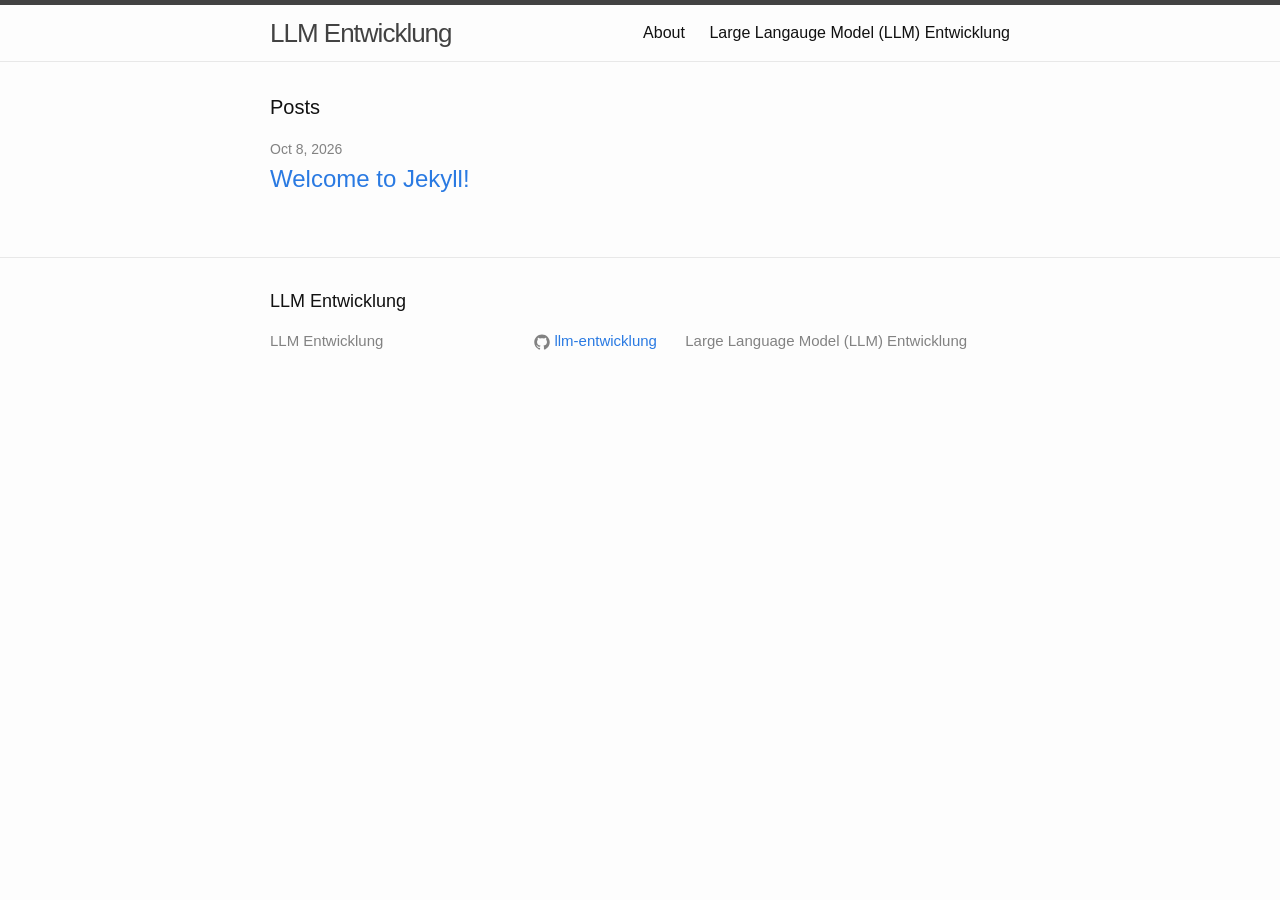
<file: index.html>
<!DOCTYPE html>
<html>

  <head>
    <meta charset="utf-8">
    <meta name="viewport" content="width=device-width initial-scale=1" />
    <meta http-equiv="X-UA-Compatible" content="IE=edge">

    <title>Large Langauge Model (LLM) Entwicklung</title>
    <meta name="description" content="Large Language Model (LLM) Entwicklung">

    <link rel="stylesheet" href="/css/main.css">
    <link rel="canonical" href="https://llm-entwicklung.de/">
</head>


  <body>

    <header class="site-header">

  <div class="wrapper">

    <a class="site-title" href="/">LLM Entwicklung</a>

    <nav class="site-nav">
      <a href="#" class="menu-icon">
        <svg viewBox="0 0 18 15">
          <path fill="#424242" d="M18,1.484c0,0.82-0.665,1.484-1.484,1.484H1.484C0.665,2.969,0,2.304,0,1.484l0,0C0,0.665,0.665,0,1.484,0 h15.031C17.335,0,18,0.665,18,1.484L18,1.484z"/>
          <path fill="#424242" d="M18,7.516C18,8.335,17.335,9,16.516,9H1.484C0.665,9,0,8.335,0,7.516l0,0c0-0.82,0.665-1.484,1.484-1.484 h15.031C17.335,6.031,18,6.696,18,7.516L18,7.516z"/>
          <path fill="#424242" d="M18,13.516C18,14.335,17.335,15,16.516,15H1.484C0.665,15,0,14.335,0,13.516l0,0 c0-0.82,0.665-1.484,1.484-1.484h15.031C17.335,12.031,18,12.696,18,13.516L18,13.516z"/>
        </svg>
      </a>

      <div class="trigger">
        
          
        
          
          <a class="page-link" href="/about/">About</a>
          
        
          
          <a class="page-link" href="/">Large Langauge Model (LLM) Entwicklung</a>
          
        
          
        
          
        
          
        
      </div>
    </nav>

  </div>

</header>


    <div class="page-content">
      <div class="wrapper">
        <div class="home">

  <h1 class="page-heading">Posts</h1>

  <ul class="post-list">
    
      <li>
        <span class="post-meta">Oct 8, 2026</span>

        <h2>
          <a class="post-link" href="/2026/welcome-to-jekyll.html">Welcome to Jekyll!</a>
        </h2>
      </li>
    
  </ul>

</div>

      </div>
    </div>

    <footer class="site-footer">

  <div class="wrapper">

    <h2 class="footer-heading">LLM Entwicklung</h2>

    <div class="footer-col-wrapper">
      <div class="footer-col  footer-col-1">
        <ul class="contact-list">
          <li>LLM Entwicklung</li>
          <li><a href="mailto:"></a></li>
        </ul>
      </div>

      <div class="footer-col  footer-col-2">
        <ul class="social-media-list">
          
          <li>
            <a href="https://github.com/llm-entwicklung">
              <span class="icon  icon--github">
                <svg viewBox="0 0 16 16">
                  <path fill="#828282" d="M7.999,0.431c-4.285,0-7.76,3.474-7.76,7.761 c0,3.428,2.223,6.337,5.307,7.363c0.388,0.071,0.53-0.168,0.53-0.374c0-0.184-0.007-0.672-0.01-1.32 c-2.159,0.469-2.614-1.04-2.614-1.04c-0.353-0.896-0.862-1.135-0.862-1.135c-0.705-0.481,0.053-0.472,0.053-0.472 c0.779,0.055,1.189,0.8,1.189,0.8c0.692,1.186,1.816,0.843,2.258,0.645c0.071-0.502,0.271-0.843,0.493-1.037 C4.86,11.425,3.049,10.76,3.049,7.786c0-0.847,0.302-1.54,0.799-2.082C3.768,5.507,3.501,4.718,3.924,3.65 c0,0,0.652-0.209,2.134,0.796C6.677,4.273,7.34,4.187,8,4.184c0.659,0.003,1.323,0.089,1.943,0.261 c1.482-1.004,2.132-0.796,2.132-0.796c0.423,1.068,0.157,1.857,0.077,2.054c0.497,0.542,0.798,1.235,0.798,2.082 c0,2.981-1.814,3.637-3.543,3.829c0.279,0.24,0.527,0.713,0.527,1.437c0,1.037-0.01,1.874-0.01,2.129 c0,0.208,0.14,0.449,0.534,0.373c3.081-1.028,5.302-3.935,5.302-7.362C15.76,3.906,12.285,0.431,7.999,0.431z"/>
                </svg>
              </span>

              <span class="username">llm-entwicklung</span>
            </a>
          </li>
          

          
        </ul>
      </div>

      <div class="footer-col  footer-col-3">
        <p class="text">Large Language Model (LLM) Entwicklung</p>
      </div>
    </div>

  </div>

</footer>


  </body>

</html>
</file>
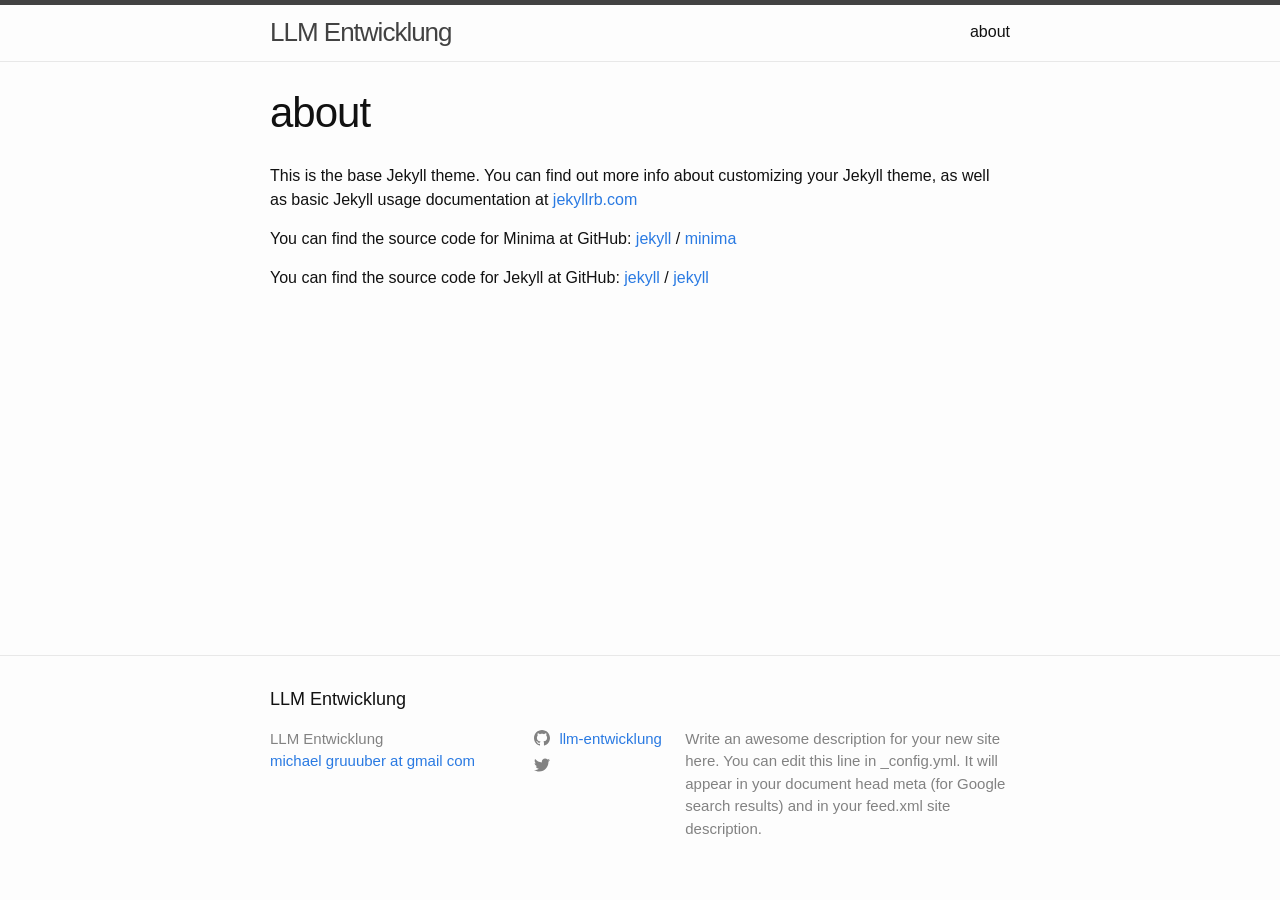
<file: about/index.html>
<!DOCTYPE html>
<html lang="en"><head>
  <meta charset="utf-8">
  <meta http-equiv="X-UA-Compatible" content="IE=edge">
  <meta name="viewport" content="width=device-width, initial-scale=1"><!-- Begin Jekyll SEO tag v2.9.1 -->
<title>about | LLM Entwicklung</title>
<meta name="generator" content="Jekyll v4.4.1" />
<meta property="og:title" content="about" />
<meta property="og:locale" content="en_US" />
<meta name="description" content="Write an awesome description for your new site here. You can edit this line in _config.yml. It will appear in your document head meta (for Google search results) and in your feed.xml site description." />
<meta name="twitter:description" property="og:description" content="Write an awesome description for your new site here. You can edit this line in _config.yml. It will appear in your document head meta (for Google search results) and in your feed.xml site description." />
<link rel="canonical" href="http://localhost:4000/about/" />
<meta property="og:url" content="http://localhost:4000/about/" />
<meta property="og:site_name" content="LLM Entwicklung" />
<meta property="og:type" content="website" />
<meta name="twitter:card" content="summary" />
<meta name="twitter:title" content="about" />
<script type="application/ld+json">
{"@context":"https://schema.org","@type":"WebSite","description":"Write an awesome description for your new site here. You can edit this line in _config.yml. It will appear in your document head meta (for Google search results) and in your feed.xml site description.","headline":"about","name":"LLM Entwicklung","url":"http://localhost:4000/about/"}</script>
<!-- End Jekyll SEO tag -->
<link rel="stylesheet" href="/assets/main.css"><link type="application/atom+xml" rel="alternate" href="http://localhost:4000/feed.xml" title="LLM Entwicklung" /></head>
<body><header class="site-header" role="banner">

  <div class="wrapper"><a class="site-title" rel="author" href="/">LLM Entwicklung</a><nav class="site-nav">
        <input type="checkbox" id="nav-trigger" class="nav-trigger" />
        <label for="nav-trigger">
          <span class="menu-icon">
            <svg viewBox="0 0 18 15" width="18px" height="15px">
              <path d="M18,1.484c0,0.82-0.665,1.484-1.484,1.484H1.484C0.665,2.969,0,2.304,0,1.484l0,0C0,0.665,0.665,0,1.484,0 h15.032C17.335,0,18,0.665,18,1.484L18,1.484z M18,7.516C18,8.335,17.335,9,16.516,9H1.484C0.665,9,0,8.335,0,7.516l0,0 c0-0.82,0.665-1.484,1.484-1.484h15.032C17.335,6.031,18,6.696,18,7.516L18,7.516z M18,13.516C18,14.335,17.335,15,16.516,15H1.484 C0.665,15,0,14.335,0,13.516l0,0c0-0.82,0.665-1.483,1.484-1.483h15.032C17.335,12.031,18,12.695,18,13.516L18,13.516z"/>
            </svg>
          </span>
        </label>

        <div class="trigger"><a class="page-link" href="/about/">about</a></div>
      </nav></div>
</header>
<main class="page-content" aria-label="Content">
      <div class="wrapper">
        <article class="post">

  <header class="post-header">
    <h1 class="post-title">about</h1>
  </header>

  <div class="post-content">
    <p>This is the base Jekyll theme. You can find out more info about customizing 
your Jekyll theme, as well as basic Jekyll usage documentation at 
<a href="https://jekyllrb.com/">jekyllrb.com</a></p>

<p>You can find the source code for Minima at GitHub:
<a href="https://github.com/jekyll">jekyll</a> /
<a href="https://github.com/jekyll/minima">minima</a></p>

<p>You can find the source code for Jekyll at GitHub:
<a href="https://github.com/jekyll">jekyll</a> /
<a href="https://github.com/jekyll/jekyll">jekyll</a></p>


  </div>

</article>

      </div>
    </main><footer class="site-footer h-card">
  <data class="u-url" href="/"></data>

  <div class="wrapper">

    <h2 class="footer-heading">LLM Entwicklung</h2>

    <div class="footer-col-wrapper">
      <div class="footer-col footer-col-1">
        <ul class="contact-list">
          <li class="p-name">LLM Entwicklung</li><li><a class="u-email" href="mailto:michael gruuuber at gmail com">michael gruuuber at gmail com</a></li></ul>
      </div>

      <div class="footer-col footer-col-2"><ul class="social-media-list"><li><a href="https://github.com/llm-entwicklung"><svg class="svg-icon"><use xlink:href="/assets/minima-social-icons.svg#github"></use></svg> <span class="username">llm-entwicklung</span></a></li><li><a href="https://www.twitter.com/"><svg class="svg-icon"><use xlink:href="/assets/minima-social-icons.svg#twitter"></use></svg> <span class="username"></span></a></li></ul>
</div>

      <div class="footer-col footer-col-3">
        <p>Write an awesome description for your new site here. You can edit this line in _config.yml. It will appear in your document head meta (for Google search results) and in your feed.xml site description.</p>
      </div>
    </div>

  </div>

</footer>
</body>

</html>
</file>
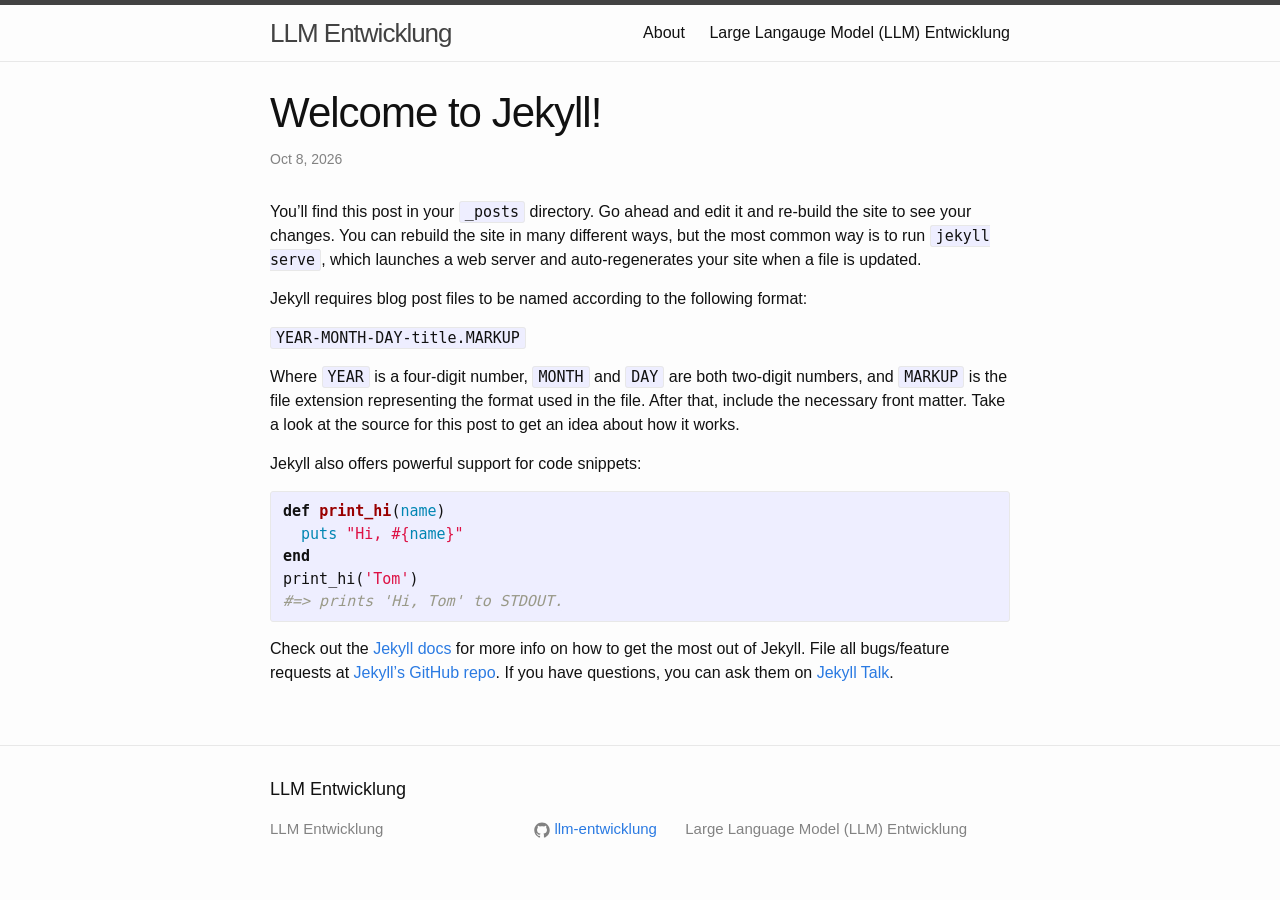
<file: 2026/welcome-to-jekyll.html>
<!DOCTYPE html>
<html>

  <head>
    <meta charset="utf-8">
    <meta name="viewport" content="width=device-width initial-scale=1" />
    <meta http-equiv="X-UA-Compatible" content="IE=edge">

    <title>Welcome to Jekyll!</title>
    <meta name="description" content="Large Language Model (LLM) Entwicklung">

    <link rel="stylesheet" href="/css/main.css">
    <link rel="canonical" href="https://llm-entwicklung.de/2026/welcome-to-jekyll.html">
</head>


  <body>

    <header class="site-header">

  <div class="wrapper">

    <a class="site-title" href="/">LLM Entwicklung</a>

    <nav class="site-nav">
      <a href="#" class="menu-icon">
        <svg viewBox="0 0 18 15">
          <path fill="#424242" d="M18,1.484c0,0.82-0.665,1.484-1.484,1.484H1.484C0.665,2.969,0,2.304,0,1.484l0,0C0,0.665,0.665,0,1.484,0 h15.031C17.335,0,18,0.665,18,1.484L18,1.484z"/>
          <path fill="#424242" d="M18,7.516C18,8.335,17.335,9,16.516,9H1.484C0.665,9,0,8.335,0,7.516l0,0c0-0.82,0.665-1.484,1.484-1.484 h15.031C17.335,6.031,18,6.696,18,7.516L18,7.516z"/>
          <path fill="#424242" d="M18,13.516C18,14.335,17.335,15,16.516,15H1.484C0.665,15,0,14.335,0,13.516l0,0 c0-0.82,0.665-1.484,1.484-1.484h15.031C17.335,12.031,18,12.696,18,13.516L18,13.516z"/>
        </svg>
      </a>

      <div class="trigger">
        
          
        
          
          <a class="page-link" href="/about/">About</a>
          
        
          
          <a class="page-link" href="/">Large Langauge Model (LLM) Entwicklung</a>
          
        
          
        
          
        
          
        
      </div>
    </nav>

  </div>

</header>


    <div class="page-content">
      <div class="wrapper">
        <div class="post">

  <header class="post-header">
    <h1 class="post-title">Welcome to Jekyll!</h1>
    <p class="post-meta">Oct 8, 2026</p>
  </header>

  <article class="post-content">
    <p>You’ll find this post in your <code class="language-plaintext highlighter-rouge">_posts</code> directory. Go ahead and edit it and re-build the site to see your changes. You can rebuild the site in many different ways, but the most common way is to run <code class="language-plaintext highlighter-rouge">jekyll serve</code>, which launches a web server and auto-regenerates your site when a file is updated.</p>

<p>Jekyll requires blog post files to be named according to the following format:</p>

<p><code class="language-plaintext highlighter-rouge">YEAR-MONTH-DAY-title.MARKUP</code></p>

<p>Where <code class="language-plaintext highlighter-rouge">YEAR</code> is a four-digit number, <code class="language-plaintext highlighter-rouge">MONTH</code> and <code class="language-plaintext highlighter-rouge">DAY</code> are both two-digit numbers, and <code class="language-plaintext highlighter-rouge">MARKUP</code> is the file extension representing the format used in the file. After that, include the necessary front matter. Take a look at the source for this post to get an idea about how it works.</p>

<p>Jekyll also offers powerful support for code snippets:</p>

<figure class="highlight"><pre><code class="language-ruby" data-lang="ruby"><span class="k">def</span> <span class="nf">print_hi</span><span class="p">(</span><span class="nb">name</span><span class="p">)</span>
  <span class="nb">puts</span> <span class="s2">"Hi, </span><span class="si">#{</span><span class="nb">name</span><span class="si">}</span><span class="s2">"</span>
<span class="k">end</span>
<span class="n">print_hi</span><span class="p">(</span><span class="s1">'Tom'</span><span class="p">)</span>
<span class="c1">#=&gt; prints 'Hi, Tom' to STDOUT.</span></code></pre></figure>

<p>Check out the <a href="https://jekyllrb.com/docs/home">Jekyll docs</a> for more info on how to get the most out of Jekyll. File all bugs/feature requests at <a href="https://github.com/jekyll/jekyll">Jekyll’s GitHub repo</a>. If you have questions, you can ask them on <a href="https://talk.jekyllrb.com/">Jekyll Talk</a>.</p>


  </article>

</div>

      </div>
    </div>

    <footer class="site-footer">

  <div class="wrapper">

    <h2 class="footer-heading">LLM Entwicklung</h2>

    <div class="footer-col-wrapper">
      <div class="footer-col  footer-col-1">
        <ul class="contact-list">
          <li>LLM Entwicklung</li>
          <li><a href="mailto:"></a></li>
        </ul>
      </div>

      <div class="footer-col  footer-col-2">
        <ul class="social-media-list">
          
          <li>
            <a href="https://github.com/llm-entwicklung">
              <span class="icon  icon--github">
                <svg viewBox="0 0 16 16">
                  <path fill="#828282" d="M7.999,0.431c-4.285,0-7.76,3.474-7.76,7.761 c0,3.428,2.223,6.337,5.307,7.363c0.388,0.071,0.53-0.168,0.53-0.374c0-0.184-0.007-0.672-0.01-1.32 c-2.159,0.469-2.614-1.04-2.614-1.04c-0.353-0.896-0.862-1.135-0.862-1.135c-0.705-0.481,0.053-0.472,0.053-0.472 c0.779,0.055,1.189,0.8,1.189,0.8c0.692,1.186,1.816,0.843,2.258,0.645c0.071-0.502,0.271-0.843,0.493-1.037 C4.86,11.425,3.049,10.76,3.049,7.786c0-0.847,0.302-1.54,0.799-2.082C3.768,5.507,3.501,4.718,3.924,3.65 c0,0,0.652-0.209,2.134,0.796C6.677,4.273,7.34,4.187,8,4.184c0.659,0.003,1.323,0.089,1.943,0.261 c1.482-1.004,2.132-0.796,2.132-0.796c0.423,1.068,0.157,1.857,0.077,2.054c0.497,0.542,0.798,1.235,0.798,2.082 c0,2.981-1.814,3.637-3.543,3.829c0.279,0.24,0.527,0.713,0.527,1.437c0,1.037-0.01,1.874-0.01,2.129 c0,0.208,0.14,0.449,0.534,0.373c3.081-1.028,5.302-3.935,5.302-7.362C15.76,3.906,12.285,0.431,7.999,0.431z"/>
                </svg>
              </span>

              <span class="username">llm-entwicklung</span>
            </a>
          </li>
          

          
        </ul>
      </div>

      <div class="footer-col  footer-col-3">
        <p class="text">Large Language Model (LLM) Entwicklung</p>
      </div>
    </div>

  </div>

</footer>


  </body>

</html>
</file>
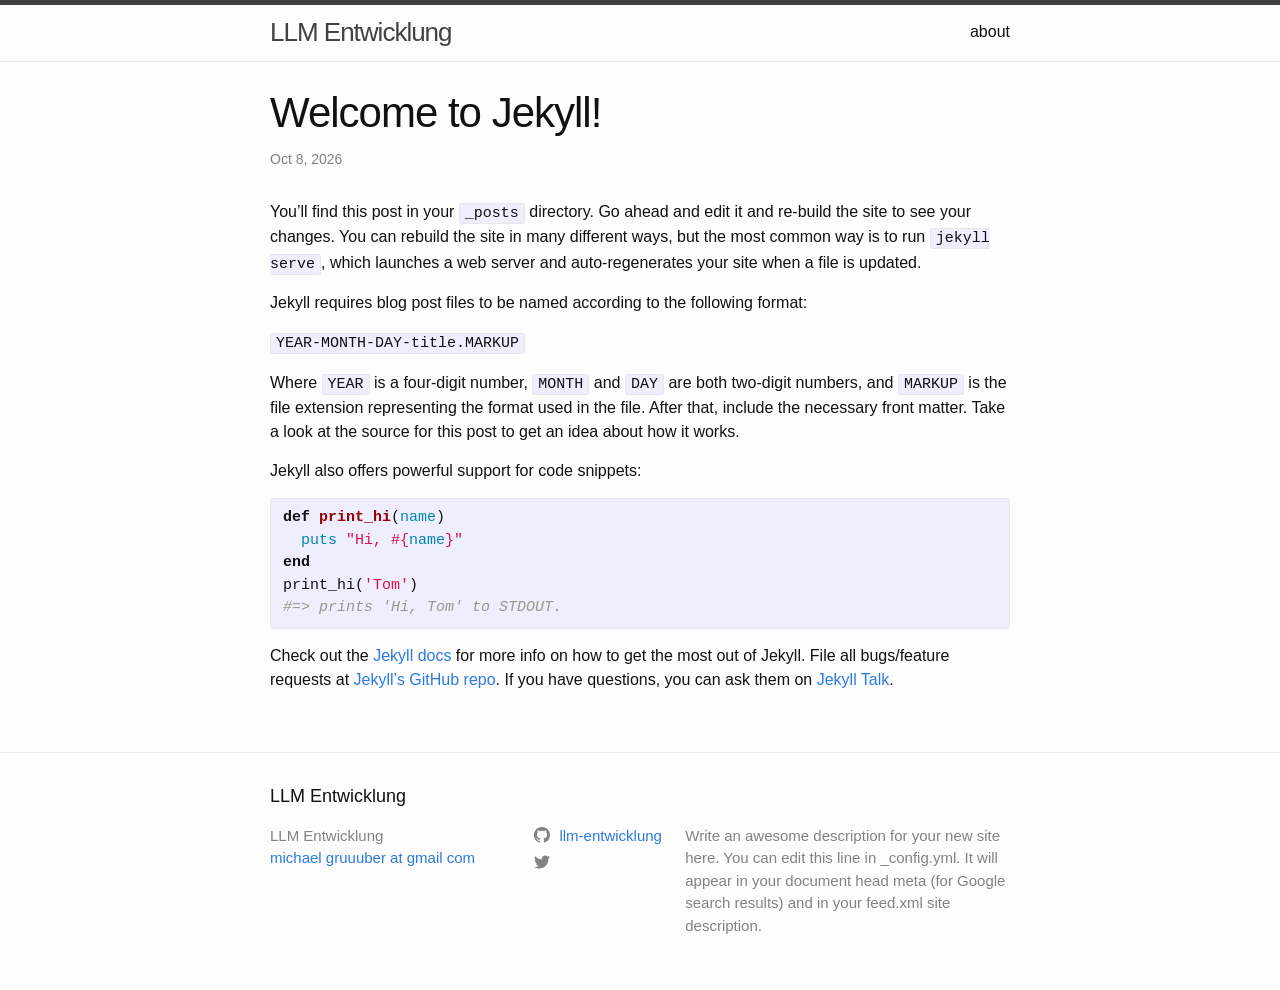
<file: jekyll/update/2026/10/08/welcome-to-jekyll.html>
<!DOCTYPE html>
<html lang="en"><head>
  <meta charset="utf-8">
  <meta http-equiv="X-UA-Compatible" content="IE=edge">
  <meta name="viewport" content="width=device-width, initial-scale=1"><!-- Begin Jekyll SEO tag v2.9.1 -->
<title>Welcome to Jekyll! | LLM Entwicklung</title>
<meta name="generator" content="Jekyll v4.4.1" />
<meta property="og:title" content="Welcome to Jekyll!" />
<meta property="og:locale" content="en_US" />
<meta name="description" content="You’ll find this post in your _posts directory. Go ahead and edit it and re-build the site to see your changes. You can rebuild the site in many different ways, but the most common way is to run jekyll serve, which launches a web server and auto-regenerates your site when a file is updated." />
<meta name="twitter:description" property="og:description" content="You’ll find this post in your _posts directory. Go ahead and edit it and re-build the site to see your changes. You can rebuild the site in many different ways, but the most common way is to run jekyll serve, which launches a web server and auto-regenerates your site when a file is updated." />
<link rel="canonical" href="http://localhost:4000/jekyll/update/2026/10/08/welcome-to-jekyll.html" />
<meta property="og:url" content="http://localhost:4000/jekyll/update/2026/10/08/welcome-to-jekyll.html" />
<meta property="og:site_name" content="LLM Entwicklung" />
<meta property="og:type" content="article" />
<meta property="article:published_time" content="2026-10-08T14:58:10+02:00" />
<meta property="article:modified_time" content="2026-10-08T14:58:10+02:00" />
<meta name="twitter:card" content="summary" />
<meta name="twitter:title" content="Welcome to Jekyll!" />
<script type="application/ld+json">
{"@context":"https://schema.org","@type":"BlogPosting","dateModified":"2026-10-08T14:58:10+02:00","datePublished":"2026-10-08T14:58:10+02:00","description":"You’ll find this post in your _posts directory. Go ahead and edit it and re-build the site to see your changes. You can rebuild the site in many different ways, but the most common way is to run jekyll serve, which launches a web server and auto-regenerates your site when a file is updated.","headline":"Welcome to Jekyll!","mainEntityOfPage":{"@type":"WebPage","@id":"http://localhost:4000/jekyll/update/2026/10/08/welcome-to-jekyll.html"},"url":"http://localhost:4000/jekyll/update/2026/10/08/welcome-to-jekyll.html"}</script>
<!-- End Jekyll SEO tag -->
<link rel="stylesheet" href="/assets/main.css"><link type="application/atom+xml" rel="alternate" href="http://localhost:4000/feed.xml" title="LLM Entwicklung" /></head>
<body><header class="site-header" role="banner">

  <div class="wrapper"><a class="site-title" rel="author" href="/">LLM Entwicklung</a><nav class="site-nav">
        <input type="checkbox" id="nav-trigger" class="nav-trigger" />
        <label for="nav-trigger">
          <span class="menu-icon">
            <svg viewBox="0 0 18 15" width="18px" height="15px">
              <path d="M18,1.484c0,0.82-0.665,1.484-1.484,1.484H1.484C0.665,2.969,0,2.304,0,1.484l0,0C0,0.665,0.665,0,1.484,0 h15.032C17.335,0,18,0.665,18,1.484L18,1.484z M18,7.516C18,8.335,17.335,9,16.516,9H1.484C0.665,9,0,8.335,0,7.516l0,0 c0-0.82,0.665-1.484,1.484-1.484h15.032C17.335,6.031,18,6.696,18,7.516L18,7.516z M18,13.516C18,14.335,17.335,15,16.516,15H1.484 C0.665,15,0,14.335,0,13.516l0,0c0-0.82,0.665-1.483,1.484-1.483h15.032C17.335,12.031,18,12.695,18,13.516L18,13.516z"/>
            </svg>
          </span>
        </label>

        <div class="trigger"><a class="page-link" href="/about/">about</a></div>
      </nav></div>
</header>
<main class="page-content" aria-label="Content">
      <div class="wrapper">
        <article class="post h-entry" itemscope itemtype="http://schema.org/BlogPosting">

  <header class="post-header">
    <h1 class="post-title p-name" itemprop="name headline">Welcome to Jekyll!</h1>
    <p class="post-meta">
      <time class="dt-published" datetime="2026-10-08T14:58:10+02:00" itemprop="datePublished">Oct 8, 2026
      </time></p>
  </header>

  <div class="post-content e-content" itemprop="articleBody">
    <p>You’ll find this post in your <code class="language-plaintext highlighter-rouge">_posts</code> directory. Go ahead and edit it and re-build the site to see your changes. You can rebuild the site in many different ways, but the most common way is to run <code class="language-plaintext highlighter-rouge">jekyll serve</code>, which launches a web server and auto-regenerates your site when a file is updated.</p>

<p>Jekyll requires blog post files to be named according to the following format:</p>

<p><code class="language-plaintext highlighter-rouge">YEAR-MONTH-DAY-title.MARKUP</code></p>

<p>Where <code class="language-plaintext highlighter-rouge">YEAR</code> is a four-digit number, <code class="language-plaintext highlighter-rouge">MONTH</code> and <code class="language-plaintext highlighter-rouge">DAY</code> are both two-digit numbers, and <code class="language-plaintext highlighter-rouge">MARKUP</code> is the file extension representing the format used in the file. After that, include the necessary front matter. Take a look at the source for this post to get an idea about how it works.</p>

<p>Jekyll also offers powerful support for code snippets:</p>

<figure class="highlight"><pre><code class="language-ruby" data-lang="ruby"><span class="k">def</span> <span class="nf">print_hi</span><span class="p">(</span><span class="nb">name</span><span class="p">)</span>
  <span class="nb">puts</span> <span class="s2">"Hi, </span><span class="si">#{</span><span class="nb">name</span><span class="si">}</span><span class="s2">"</span>
<span class="k">end</span>
<span class="n">print_hi</span><span class="p">(</span><span class="s1">'Tom'</span><span class="p">)</span>
<span class="c1">#=&gt; prints 'Hi, Tom' to STDOUT.</span></code></pre></figure>

<p>Check out the <a href="https://jekyllrb.com/docs/home">Jekyll docs</a> for more info on how to get the most out of Jekyll. File all bugs/feature requests at <a href="https://github.com/jekyll/jekyll">Jekyll’s GitHub repo</a>. If you have questions, you can ask them on <a href="https://talk.jekyllrb.com/">Jekyll Talk</a>.</p>


  </div><a class="u-url" href="/jekyll/update/2026/10/08/welcome-to-jekyll.html" hidden></a>
</article>

      </div>
    </main><footer class="site-footer h-card">
  <data class="u-url" href="/"></data>

  <div class="wrapper">

    <h2 class="footer-heading">LLM Entwicklung</h2>

    <div class="footer-col-wrapper">
      <div class="footer-col footer-col-1">
        <ul class="contact-list">
          <li class="p-name">LLM Entwicklung</li><li><a class="u-email" href="mailto:michael gruuuber at gmail com">michael gruuuber at gmail com</a></li></ul>
      </div>

      <div class="footer-col footer-col-2"><ul class="social-media-list"><li><a href="https://github.com/llm-entwicklung"><svg class="svg-icon"><use xlink:href="/assets/minima-social-icons.svg#github"></use></svg> <span class="username">llm-entwicklung</span></a></li><li><a href="https://www.twitter.com/"><svg class="svg-icon"><use xlink:href="/assets/minima-social-icons.svg#twitter"></use></svg> <span class="username"></span></a></li></ul>
</div>

      <div class="footer-col footer-col-3">
        <p>Write an awesome description for your new site here. You can edit this line in _config.yml. It will appear in your document head meta (for Google search results) and in your feed.xml site description.</p>
      </div>
    </div>

  </div>

</footer>
</body>

</html>
</file>
<file: css/main.css>
/**
 * Reset some basic elements
 */
body, h1, h2, h3, h4, h5, h6,
p, blockquote, pre, hr,
dl, dd, ol, ul, figure {
  margin: 0;
  padding: 0;
}

/**
 * Basic styling
 */
body {
  font-family: Helvetica, Arial, sans-serif;
  font-size: 16px;
  line-height: 1.5;
  font-weight: 300;
  color: #111;
  background-color: #fdfdfd;
  -webkit-text-size-adjust: 100%;
}

/**
 * Set `margin-bottom` to maintain vertical rhythm
 */
h1, h2, h3, h4, h5, h6,
p, blockquote, pre,
ul, ol, dl, figure,
.highlight {
  margin-bottom: 15px;
}

/**
 * Images
 */
img {
  max-width: 100%;
  vertical-align: middle;
}

/**
 * Figures
 */
figure > img {
  display: block;
}

figcaption {
  font-size: 14px;
}

/**
 * Lists
 */
ul, ol {
  margin-left: 30px;
}

li > ul,
li > ol {
  margin-bottom: 0;
}

/**
 * Headings
 */
h1, h2, h3, h4, h5, h6 {
  font-weight: 300;
}

/**
 * Links
 */
a {
  color: #2a7ae2;
  text-decoration: none;
}
a:visited {
  color: rgb(8.9993518068%, 33.8251498947%, 66.0986874088%);
}
a:hover {
  color: #111;
  text-decoration: underline;
}

/**
 * Blockquotes
 */
blockquote {
  color: #828282;
  border-left: 4px solid #e8e8e8;
  padding-left: 15px;
  font-size: 18px;
  letter-spacing: -1px;
  font-style: italic;
}
blockquote > :last-child {
  margin-bottom: 0;
}

/**
 * Code formatting
 */
pre,
code {
  font-size: 15px;
  border: 1px solid #e8e8e8;
  border-radius: 3px;
  background-color: #eef;
}

code {
  padding: 1px 5px;
}

pre {
  padding: 8px 12px;
  overflow-x: scroll;
}
pre > code {
  border: 0;
  padding-right: 0;
  padding-left: 0;
}

/**
 * Wrapper
 */
.wrapper {
  max-width: -webkit-calc(800px - (30px * 2));
  max-width: calc(800px - 30px * 2);
  margin-right: auto;
  margin-left: auto;
  padding-right: 30px;
  padding-left: 30px;
}
@media screen and (max-width: 800px) {
  .wrapper {
    max-width: -webkit-calc(800px - (30px));
    max-width: calc(800px - (30px));
    padding-right: 15px;
    padding-left: 15px;
  }
}

/**
 * Clearfix
 */
.footer-col-wrapper:after, .wrapper:after {
  content: "";
  display: table;
  clear: both;
}

/**
 * Icons
 */
.icon > svg {
  display: inline-block;
  width: 16px;
  height: 16px;
  vertical-align: middle;
}
.icon > svg path {
  fill: #828282;
}

/**
 * Site header
 */
.site-header {
  border-top: 5px solid rgb(25.9803921569%, 25.9803921569%, 25.9803921569%);
  border-bottom: 1px solid #e8e8e8;
  min-height: 56px;
  position: relative;
}

.site-title {
  font-size: 26px;
  line-height: 56px;
  letter-spacing: -1px;
  margin-bottom: 0;
  float: left;
}
.site-title, .site-title:visited {
  color: rgb(25.9803921569%, 25.9803921569%, 25.9803921569%);
}

.site-nav {
  float: right;
  line-height: 56px;
}
.site-nav .menu-icon {
  display: none;
}
.site-nav .page-link {
  color: #111;
  line-height: 1.5;
}
.site-nav .page-link:not(:first-child) {
  margin-left: 20px;
}
@media screen and (max-width: 600px) {
  .site-nav {
    position: absolute;
    top: 9px;
    right: 30px;
    background-color: #fdfdfd;
    border: 1px solid #e8e8e8;
    border-radius: 5px;
    text-align: right;
  }
  .site-nav .menu-icon {
    display: block;
    float: right;
    width: 36px;
    height: 26px;
    line-height: 0;
    padding-top: 10px;
    text-align: center;
  }
  .site-nav .menu-icon > svg {
    width: 18px;
    height: 15px;
  }
  .site-nav .menu-icon > svg path {
    fill: rgb(25.9803921569%, 25.9803921569%, 25.9803921569%);
  }
  .site-nav .trigger {
    clear: both;
    display: none;
  }
  .site-nav:hover .trigger {
    display: block;
    padding-bottom: 5px;
  }
  .site-nav .page-link {
    display: block;
    padding: 5px 10px;
  }
}

/**
 * Site footer
 */
.site-footer {
  border-top: 1px solid #e8e8e8;
  padding: 30px 0;
}

.footer-heading {
  font-size: 18px;
  margin-bottom: 15px;
}

.contact-list,
.social-media-list {
  list-style: none;
  margin-left: 0;
}

.footer-col-wrapper {
  font-size: 15px;
  color: #828282;
  margin-left: -15px;
}

.footer-col {
  float: left;
  margin-bottom: 15px;
  padding-left: 15px;
}

.footer-col-1 {
  width: -webkit-calc(35% - (30px / 2));
  width: calc(35% - 30px / 2);
}

.footer-col-2 {
  width: -webkit-calc(20% - (30px / 2));
  width: calc(20% - 30px / 2);
}

.footer-col-3 {
  width: -webkit-calc(45% - (30px / 2));
  width: calc(45% - 30px / 2);
}

@media screen and (max-width: 800px) {
  .footer-col-1,
  .footer-col-2 {
    width: -webkit-calc(50% - (30px / 2));
    width: calc(50% - 30px / 2);
  }
  .footer-col-3 {
    width: -webkit-calc(100% - (30px / 2));
    width: calc(100% - 30px / 2);
  }
}
@media screen and (max-width: 600px) {
  .footer-col {
    float: none;
    width: -webkit-calc(100% - (30px / 2));
    width: calc(100% - 30px / 2);
  }
}
/**
 * Page content
 */
.page-content {
  padding: 30px 0;
}

.page-heading {
  font-size: 20px;
}

.post-list {
  margin-left: 0;
  list-style: none;
}
.post-list > li {
  margin-bottom: 30px;
}

.post-meta {
  font-size: 14px;
  color: #828282;
}

.post-link {
  display: block;
  font-size: 24px;
}

/**
 * Posts
 */
.post-header {
  margin-bottom: 30px;
}

.post-title {
  font-size: 42px;
  letter-spacing: -1px;
  line-height: 1;
}
@media screen and (max-width: 800px) {
  .post-title {
    font-size: 36px;
  }
}

.post-content {
  margin-bottom: 30px;
}
.post-content h2 {
  font-size: 32px;
}
@media screen and (max-width: 800px) {
  .post-content h2 {
    font-size: 28px;
  }
}
.post-content h3 {
  font-size: 26px;
}
@media screen and (max-width: 800px) {
  .post-content h3 {
    font-size: 22px;
  }
}
.post-content h4 {
  font-size: 20px;
}
@media screen and (max-width: 800px) {
  .post-content h4 {
    font-size: 18px;
  }
}

/**
 * Syntax highlighting styles
 */
.highlight {
  background: #fff;
}
.highlight .c {
  color: #998;
  font-style: italic;
}
.highlight .err {
  color: #a61717;
  background-color: #e3d2d2;
}
.highlight .k {
  font-weight: bold;
}
.highlight .o {
  font-weight: bold;
}
.highlight .cm {
  color: #998;
  font-style: italic;
}
.highlight .cp {
  color: #999;
  font-weight: bold;
}
.highlight .c1 {
  color: #998;
  font-style: italic;
}
.highlight .cs {
  color: #999;
  font-weight: bold;
  font-style: italic;
}
.highlight .gd {
  color: #000;
  background-color: #fdd;
}
.highlight .gd .x {
  color: #000;
  background-color: #faa;
}
.highlight .ge {
  font-style: italic;
}
.highlight .gr {
  color: #a00;
}
.highlight .gh {
  color: #999;
}
.highlight .gi {
  color: #000;
  background-color: #dfd;
}
.highlight .gi .x {
  color: #000;
  background-color: #afa;
}
.highlight .go {
  color: #888;
}
.highlight .gp {
  color: #555;
}
.highlight .gs {
  font-weight: bold;
}
.highlight .gu {
  color: #aaa;
}
.highlight .gt {
  color: #a00;
}
.highlight .kc {
  font-weight: bold;
}
.highlight .kd {
  font-weight: bold;
}
.highlight .kp {
  font-weight: bold;
}
.highlight .kr {
  font-weight: bold;
}
.highlight .kt {
  color: #458;
  font-weight: bold;
}
.highlight .m {
  color: #099;
}
.highlight .s {
  color: #d14;
}
.highlight .na {
  color: #008080;
}
.highlight .nb {
  color: #0086B3;
}
.highlight .nc {
  color: #458;
  font-weight: bold;
}
.highlight .no {
  color: #008080;
}
.highlight .ni {
  color: #800080;
}
.highlight .ne {
  color: #900;
  font-weight: bold;
}
.highlight .nf {
  color: #900;
  font-weight: bold;
}
.highlight .nn {
  color: #555;
}
.highlight .nt {
  color: #000080;
}
.highlight .nv {
  color: #008080;
}
.highlight .ow {
  font-weight: bold;
}
.highlight .w {
  color: #bbb;
}
.highlight .mf {
  color: #099;
}
.highlight .mh {
  color: #099;
}
.highlight .mi {
  color: #099;
}
.highlight .mo {
  color: #099;
}
.highlight .sb {
  color: #d14;
}
.highlight .sc {
  color: #d14;
}
.highlight .sd {
  color: #d14;
}
.highlight .s2 {
  color: #d14;
}
.highlight .se {
  color: #d14;
}
.highlight .sh {
  color: #d14;
}
.highlight .si {
  color: #d14;
}
.highlight .sx {
  color: #d14;
}
.highlight .sr {
  color: #009926;
}
.highlight .s1 {
  color: #d14;
}
.highlight .ss {
  color: #990073;
}
.highlight .bp {
  color: #999;
}
.highlight .vc {
  color: #008080;
}
.highlight .vg {
  color: #008080;
}
.highlight .vi {
  color: #008080;
}
.highlight .il {
  color: #099;
}

/*# sourceMappingURL=main.css.map */
</file>
<file: assets/main.css>
/**
 * Reset some basic elements
 */
body, h1, h2, h3, h4, h5, h6,
p, blockquote, pre, hr,
dl, dd, ol, ul, figure {
  margin: 0;
  padding: 0;
}

/**
 * Basic styling
 */
body {
  font: 400 16px/1.5 -apple-system, BlinkMacSystemFont, "Segoe UI", Roboto, Helvetica, Arial, sans-serif, "Apple Color Emoji", "Segoe UI Emoji", "Segoe UI Symbol";
  color: #111;
  background-color: #fdfdfd;
  -webkit-text-size-adjust: 100%;
  -webkit-font-feature-settings: "kern" 1;
  -moz-font-feature-settings: "kern" 1;
  -o-font-feature-settings: "kern" 1;
  font-feature-settings: "kern" 1;
  font-kerning: normal;
  display: flex;
  min-height: 100vh;
  flex-direction: column;
}

/**
 * Set `margin-bottom` to maintain vertical rhythm
 */
h1, h2, h3, h4, h5, h6,
p, blockquote, pre,
ul, ol, dl, figure,
.highlight {
  margin-bottom: 15px;
}

/**
 * `main` element
 */
main {
  display: block; /* Default value of `display` of `main` element is 'inline' in IE 11. */
}

/**
 * Images
 */
img {
  max-width: 100%;
  vertical-align: middle;
}

/**
 * Figures
 */
figure > img {
  display: block;
}

figcaption {
  font-size: 14px;
}

/**
 * Lists
 */
ul, ol {
  margin-left: 30px;
}

li > ul,
li > ol {
  margin-bottom: 0;
}

/**
 * Headings
 */
h1, h2, h3, h4, h5, h6 {
  font-weight: 400;
}

/**
 * Links
 */
a {
  color: #2a7ae2;
  text-decoration: none;
}
a:visited {
  color: rgb(8.9993518068%, 33.8251498947%, 66.0986874088%);
}
a:hover {
  color: #111;
  text-decoration: underline;
}
.social-media-list a:hover {
  text-decoration: none;
}
.social-media-list a:hover .username {
  text-decoration: underline;
}

/**
 * Blockquotes
 */
blockquote {
  color: #828282;
  border-left: 4px solid #e8e8e8;
  padding-left: 15px;
  font-size: 18px;
  letter-spacing: -1px;
  font-style: italic;
}
blockquote > :last-child {
  margin-bottom: 0;
}

/**
 * Code formatting
 */
pre,
code {
  font-size: 15px;
  border: 1px solid #e8e8e8;
  border-radius: 3px;
  background-color: #eef;
}

code {
  padding: 1px 5px;
}

pre {
  padding: 8px 12px;
  overflow-x: auto;
}
pre > code {
  border: 0;
  padding-right: 0;
  padding-left: 0;
}

/**
 * Wrapper
 */
.wrapper {
  max-width: -webkit-calc(800px - (30px * 2));
  max-width: calc(800px - 30px * 2);
  margin-right: auto;
  margin-left: auto;
  padding-right: 30px;
  padding-left: 30px;
}
@media screen and (max-width: 800px) {
  .wrapper {
    max-width: -webkit-calc(800px - (30px));
    max-width: calc(800px - (30px));
    padding-right: 15px;
    padding-left: 15px;
  }
}

/**
 * Clearfix
 */
.footer-col-wrapper:after, .wrapper:after {
  content: "";
  display: table;
  clear: both;
}

/**
 * Icons
 */
.svg-icon {
  width: 16px;
  height: 16px;
  display: inline-block;
  fill: #828282;
  padding-right: 5px;
  vertical-align: text-top;
}

.social-media-list li + li {
  padding-top: 5px;
}

/**
 * Tables
 */
table {
  margin-bottom: 30px;
  width: 100%;
  text-align: left;
  color: rgb(24.6666666667%, 24.6666666667%, 24.6666666667%);
  border-collapse: collapse;
  border: 1px solid #e8e8e8;
}
table tr:nth-child(even) {
  background-color: rgb(96.9803921569%, 96.9803921569%, 96.9803921569%);
}
table th, table td {
  padding: 9.999999999px 15px;
}
table th {
  background-color: rgb(93.9803921569%, 93.9803921569%, 93.9803921569%);
  border: 1px solid rgb(86.9803921569%, 86.9803921569%, 86.9803921569%);
  border-bottom-color: rgb(78.9803921569%, 78.9803921569%, 78.9803921569%);
}
table td {
  border: 1px solid #e8e8e8;
}

/**
 * Site header
 */
.site-header {
  border-top: 5px solid rgb(25.9803921569%, 25.9803921569%, 25.9803921569%);
  border-bottom: 1px solid #e8e8e8;
  min-height: 55.95px;
  position: relative;
}

.site-title {
  font-size: 26px;
  font-weight: 300;
  line-height: 54px;
  letter-spacing: -1px;
  margin-bottom: 0;
  float: left;
}
.site-title, .site-title:visited {
  color: rgb(25.9803921569%, 25.9803921569%, 25.9803921569%);
}

.site-nav {
  float: right;
  line-height: 54px;
}
.site-nav .nav-trigger {
  display: none;
}
.site-nav .menu-icon {
  display: none;
}
.site-nav .page-link {
  color: #111;
  line-height: 1.5;
}
.site-nav .page-link:not(:last-child) {
  margin-right: 20px;
}
@media screen and (max-width: 600px) {
  .site-nav {
    position: absolute;
    top: 9px;
    right: 15px;
    background-color: #fdfdfd;
    border: 1px solid #e8e8e8;
    border-radius: 5px;
    text-align: right;
  }
  .site-nav label[for=nav-trigger] {
    display: block;
    float: right;
    width: 36px;
    height: 36px;
    z-index: 2;
    cursor: pointer;
  }
  .site-nav .menu-icon {
    display: block;
    float: right;
    width: 36px;
    height: 26px;
    line-height: 0;
    padding-top: 10px;
    text-align: center;
  }
  .site-nav .menu-icon > svg {
    fill: rgb(25.9803921569%, 25.9803921569%, 25.9803921569%);
  }
  .site-nav input ~ .trigger {
    clear: both;
    display: none;
  }
  .site-nav input:checked ~ .trigger {
    display: block;
    padding-bottom: 5px;
  }
  .site-nav .page-link {
    display: block;
    margin-left: 20px;
    padding: 5px 10px;
  }
  .site-nav .page-link:not(:last-child) {
    margin-right: 0;
  }
}

/**
 * Site footer
 */
.site-footer {
  border-top: 1px solid #e8e8e8;
  padding: 30px 0;
}

.footer-heading {
  font-size: 18px;
  margin-bottom: 15px;
}

.contact-list,
.social-media-list {
  list-style: none;
  margin-left: 0;
}

.footer-col-wrapper {
  font-size: 15px;
  color: #828282;
  margin-left: -15px;
}

.footer-col {
  float: left;
  margin-bottom: 15px;
  padding-left: 15px;
}

.footer-col-1 {
  width: -webkit-calc(35% - (30px / 2));
  width: calc(35% - 30px / 2);
}

.footer-col-2 {
  width: -webkit-calc(20% - (30px / 2));
  width: calc(20% - 30px / 2);
}

.footer-col-3 {
  width: -webkit-calc(45% - (30px / 2));
  width: calc(45% - 30px / 2);
}

@media screen and (max-width: 800px) {
  .footer-col-1,
  .footer-col-2 {
    width: -webkit-calc(50% - (30px / 2));
    width: calc(50% - 30px / 2);
  }
  .footer-col-3 {
    width: -webkit-calc(100% - (30px / 2));
    width: calc(100% - 30px / 2);
  }
}
@media screen and (max-width: 600px) {
  .footer-col {
    float: none;
    width: -webkit-calc(100% - (30px / 2));
    width: calc(100% - 30px / 2);
  }
}
/**
 * Page content
 */
.page-content {
  padding: 30px 0;
  flex: 1;
}

.page-heading {
  font-size: 32px;
}

.post-list-heading {
  font-size: 28px;
}

.post-list {
  margin-left: 0;
  list-style: none;
}
.post-list > li {
  margin-bottom: 30px;
}

.post-meta {
  font-size: 14px;
  color: #828282;
}

.post-link {
  display: block;
  font-size: 24px;
}

/**
 * Posts
 */
.post-header {
  margin-bottom: 30px;
}

.post-title {
  font-size: 42px;
  letter-spacing: -1px;
  line-height: 1;
}
@media screen and (max-width: 800px) {
  .post-title {
    font-size: 36px;
  }
}

.post-content {
  margin-bottom: 30px;
}
.post-content h2 {
  font-size: 32px;
}
@media screen and (max-width: 800px) {
  .post-content h2 {
    font-size: 28px;
  }
}
.post-content h3 {
  font-size: 26px;
}
@media screen and (max-width: 800px) {
  .post-content h3 {
    font-size: 22px;
  }
}
.post-content h4 {
  font-size: 20px;
}
@media screen and (max-width: 800px) {
  .post-content h4 {
    font-size: 18px;
  }
}

/**
 * Syntax highlighting styles
 */
.highlight {
  background: #fff;
}
.highlighter-rouge .highlight {
  background: #eef;
}
.highlight .c {
  color: #998;
  font-style: italic;
}
.highlight .err {
  color: #a61717;
  background-color: #e3d2d2;
}
.highlight .k {
  font-weight: bold;
}
.highlight .o {
  font-weight: bold;
}
.highlight .cm {
  color: #998;
  font-style: italic;
}
.highlight .cp {
  color: #999;
  font-weight: bold;
}
.highlight .c1 {
  color: #998;
  font-style: italic;
}
.highlight .cs {
  color: #999;
  font-weight: bold;
  font-style: italic;
}
.highlight .gd {
  color: #000;
  background-color: #fdd;
}
.highlight .gd .x {
  color: #000;
  background-color: #faa;
}
.highlight .ge {
  font-style: italic;
}
.highlight .gr {
  color: #a00;
}
.highlight .gh {
  color: #999;
}
.highlight .gi {
  color: #000;
  background-color: #dfd;
}
.highlight .gi .x {
  color: #000;
  background-color: #afa;
}
.highlight .go {
  color: #888;
}
.highlight .gp {
  color: #555;
}
.highlight .gs {
  font-weight: bold;
}
.highlight .gu {
  color: #aaa;
}
.highlight .gt {
  color: #a00;
}
.highlight .kc {
  font-weight: bold;
}
.highlight .kd {
  font-weight: bold;
}
.highlight .kp {
  font-weight: bold;
}
.highlight .kr {
  font-weight: bold;
}
.highlight .kt {
  color: #458;
  font-weight: bold;
}
.highlight .m {
  color: #099;
}
.highlight .s {
  color: #d14;
}
.highlight .na {
  color: #008080;
}
.highlight .nb {
  color: #0086B3;
}
.highlight .nc {
  color: #458;
  font-weight: bold;
}
.highlight .no {
  color: #008080;
}
.highlight .ni {
  color: #800080;
}
.highlight .ne {
  color: #900;
  font-weight: bold;
}
.highlight .nf {
  color: #900;
  font-weight: bold;
}
.highlight .nn {
  color: #555;
}
.highlight .nt {
  color: #000080;
}
.highlight .nv {
  color: #008080;
}
.highlight .ow {
  font-weight: bold;
}
.highlight .w {
  color: #bbb;
}
.highlight .mf {
  color: #099;
}
.highlight .mh {
  color: #099;
}
.highlight .mi {
  color: #099;
}
.highlight .mo {
  color: #099;
}
.highlight .sb {
  color: #d14;
}
.highlight .sc {
  color: #d14;
}
.highlight .sd {
  color: #d14;
}
.highlight .s2 {
  color: #d14;
}
.highlight .se {
  color: #d14;
}
.highlight .sh {
  color: #d14;
}
.highlight .si {
  color: #d14;
}
.highlight .sx {
  color: #d14;
}
.highlight .sr {
  color: #009926;
}
.highlight .s1 {
  color: #d14;
}
.highlight .ss {
  color: #990073;
}
.highlight .bp {
  color: #999;
}
.highlight .vc {
  color: #008080;
}
.highlight .vg {
  color: #008080;
}
.highlight .vi {
  color: #008080;
}
.highlight .il {
  color: #099;
}

/*# sourceMappingURL=main.css.map */
</file>
